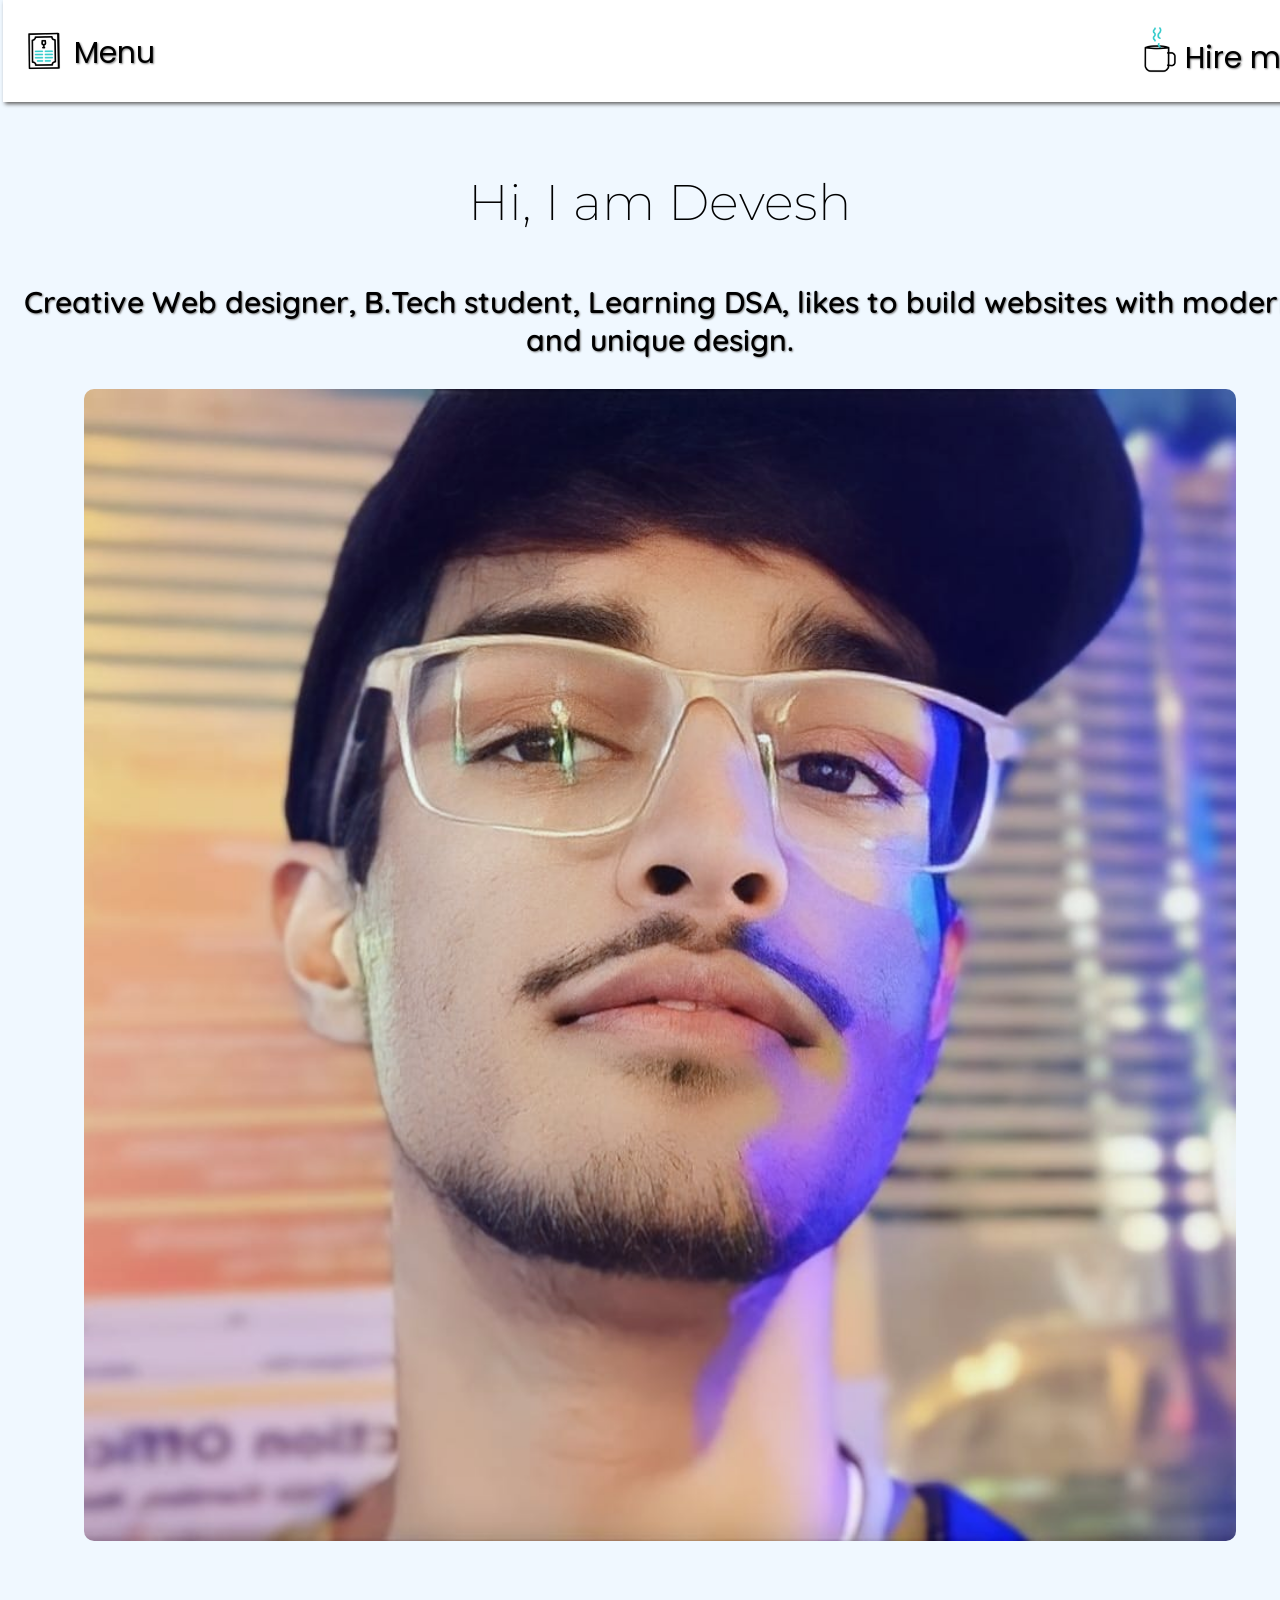
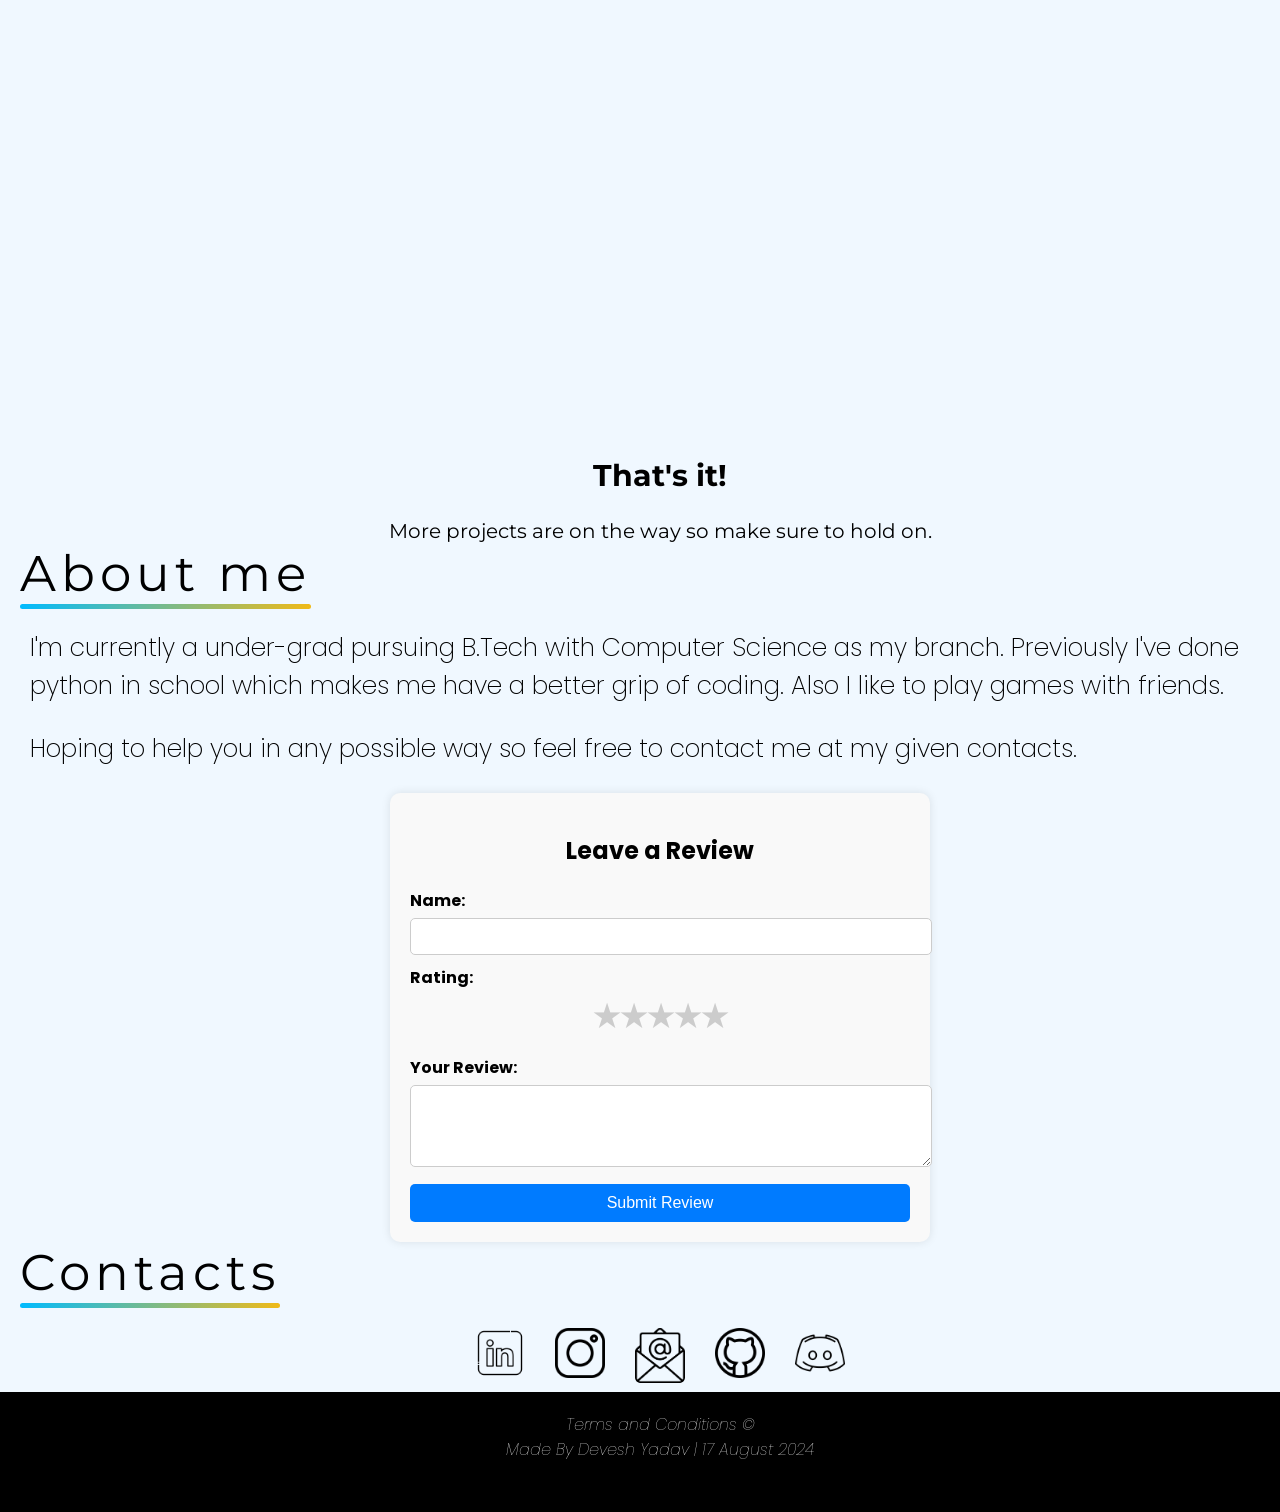
<file: index.html>
<!DOCTYPE html>
<html lang="en">
<head>
    <meta charset="UTF-8">
    <meta name="viewport" content="width=device-width, initial-scale=1.0">
    <title>Devesh Yadav | Portfolio</title>
    <link rel="stylesheet" href="style.css">
</head>
<body>
    
    <nav>
        <img src="images/menu-board_17489643.gif" height="50px">
        <div class="menu-link" onclick="loadsidebar()" href="">Menu</div>
        <img src="images/coffee-cup_6172528.gif" height="50px">
        <a class="hire-link" href="">Hire me</a>
        
    </nav>
    
    <div class="main-content">
        <div class="sidebar1">
            <div class="sidebar">
                <button class="close-button" onclick="closesidebar()">x</button>
                <a href=""><div class="home" id="home">Home</div></a>
                <a href=""><div class="reviews">Reviews</div></a>
                <a href="#contacts"><div class="contacts-sidebar">Contacts</div></a>
                <a href=""><div class="Login">Login</div></a>
            </div>
        </div>
        <div class="middle">
            <div class="information">
                <p>Hi, I am Devesh</p>
                <p>Creative Web designer, B.Tech student, Learning DSA, likes to build websites with modern and unique design.</p>
            </div>
            <div class="picture" onload="appearimage()" onmouseover="blurimage()" onmouseout="normalimage()" >
                <img src="images/myimage.jpg" width="40%" >
                <div class="overlay-text">Click for More Images!</div>
            </div>
        </div>
        <div class="below-middle" onscroll="slideintopage()">
            <h1>Projects</h1>
            <div class="projects" onscroll="appearonpage()">
                <div class="project">
                    <div class="project-icon"><img src="images/earphone_5533475.png" width="100%"></div>
                    <div class="project-title"><a href="https://devesh-yadav10.github.io/Landing_page/" target="_blank">FindMyVibe</a></div>
                    <div class="project-des">Basically a website to find music from all over the world!</div>
                    <button class="open-buttons"><a href="https://devesh-yadav10.github.io/Landing_page/" target="_blank">Click to visit!</a></button>
                </div>
                <div class="project">
                    <div class="project-icon"><img src="images/shorts_5499216.png" width="100%"></div>
                    <div class="project-title"><a href="https://devesh-yadav10.github.io/practice_project2/" target="_blank">Nike Copy</a></div>
                    <div class="project-des">A very basic copy of nike, just a showcase of minimal animations.</div>
                    <button class="open-buttons"><a href="https://devesh-yadav10.github.io/practice_project2/" target="_blank">Click to visit!</a></button>
                </div>
            </div>
        </div>
        <div class="random-text">
            <div class="text-projects"><h2>That's it!</h2></div>
            <div>More projects are on the way so make sure to hold on.</div>
        </div>
        <div class="about" onscroll="rightAppearelement()">
            <div class="about-heading">About me</div>
            <div class="about-main">
                <p>I'm currently a under-grad pursuing B.Tech with Computer Science as my branch. Previously I've done python in school which makes me have a better grip of coding. Also I like to play games with friends.</p>
                <p>Hoping to help you in any possible way so feel free to contact me at my given contacts.</p>
            </div>
        </div>
        <div class="review-section">
            <h2>Leave a Review</h2>
            <form id="review-form">
                <label for="name">Name:</label>
                <input type="text" id="name" name="name" required>
        
                <label for="rating">Rating:</label>
                <div class="rating">
                    <input type="radio" id="star5" name="rating" value="5">
                    <label for="star5" title="5 stars">★</label>
                    <input type="radio" id="star4" name="rating" value="4">
                    <label for="star4" title="4 stars">★</label>
                    <input type="radio" id="star3" name="rating" value="3">
                    <label for="star3" title="3 stars">★</label>
                    <input type="radio" id="star2" name="rating" value="2">
                    <label for="star2" title="2 stars">★</label>
                    <input type="radio" id="star1" name="rating" value="1">
                    <label for="star1" title="1 star">★</label>
                </div>
        
                <label for="review">Your Review:</label>
                <textarea id="review" name="review" rows="4" required></textarea>
        
                <button type="submit">Submit Review</button>
            </form>
        </div>
        
        <div class="contact-box" id="contacts">
            <div class="about-heading">Contacts</div>
                <div class="contacts">
            
                
                    <a href="https://www.linkedin.com/in/devesh-yadav-a51b82290/" target="_blank">
                        <img id="linkedin" onmouseover="changeImageColor('linkedin', '#0077b5')" onmouseout="resetImageColor('linkedin')" src="images/linkedin_3488326.png" width="50px">
                    </a>
                    <a href="https://www.instagram.com/dvsh_yadav/" target="_blank">
                        <img id="instagram" onmouseover="changeImageColor('instagram', '#e1306c')" onmouseout="resetImageColor('instagram')" src="images/instagram_1077042.png" width="50px">
                    </a>
                    <a href="https://mail.google.com/mail/u/2/#inbox?compose=GTvVlcSGLPkQxShWDkjLnSwQVbKtkLvcnTWJxbJXlCxfsNrgWXGpVJdpKkNMbSsgnpzLZSqzJBQzj" target="_blank">
                        <img id="email" onmouseover="changeImageColor('email', 'rgb(255, 230, 0)')" onmouseout="resetImageColor('email')" src="images/email_8952677.png" width="50px">
                    </a>
                    <a href="https://github.com/Devesh-Yadav10" target="_blank">
                        <img id="github" onmouseover="changeImageColor('github', '#333')" onmouseout="resetImageColor('github')" src="images/github_1051377.png" width="50px">
                    </a>
                    <a href="https://discord.gg/BaZ2BWRX" target="_blank">
                        <img id="logo" onmouseover="changeImageColor('logo', '#738adb')" onmouseout="resetImageColor('logo')" src="images/logo_11423407.png" width="50px">
                    </a>
                
            
                </div>
        </div>
    </div>
    <div class="bottom">
        <div class="tnc">Terms and Conditions ©</div>
        <div class="madeby">Made By Devesh Yadav | 17 August 2024</div>
    </div>
    <script src="app.js"></script>
</body>
</html>
</file>
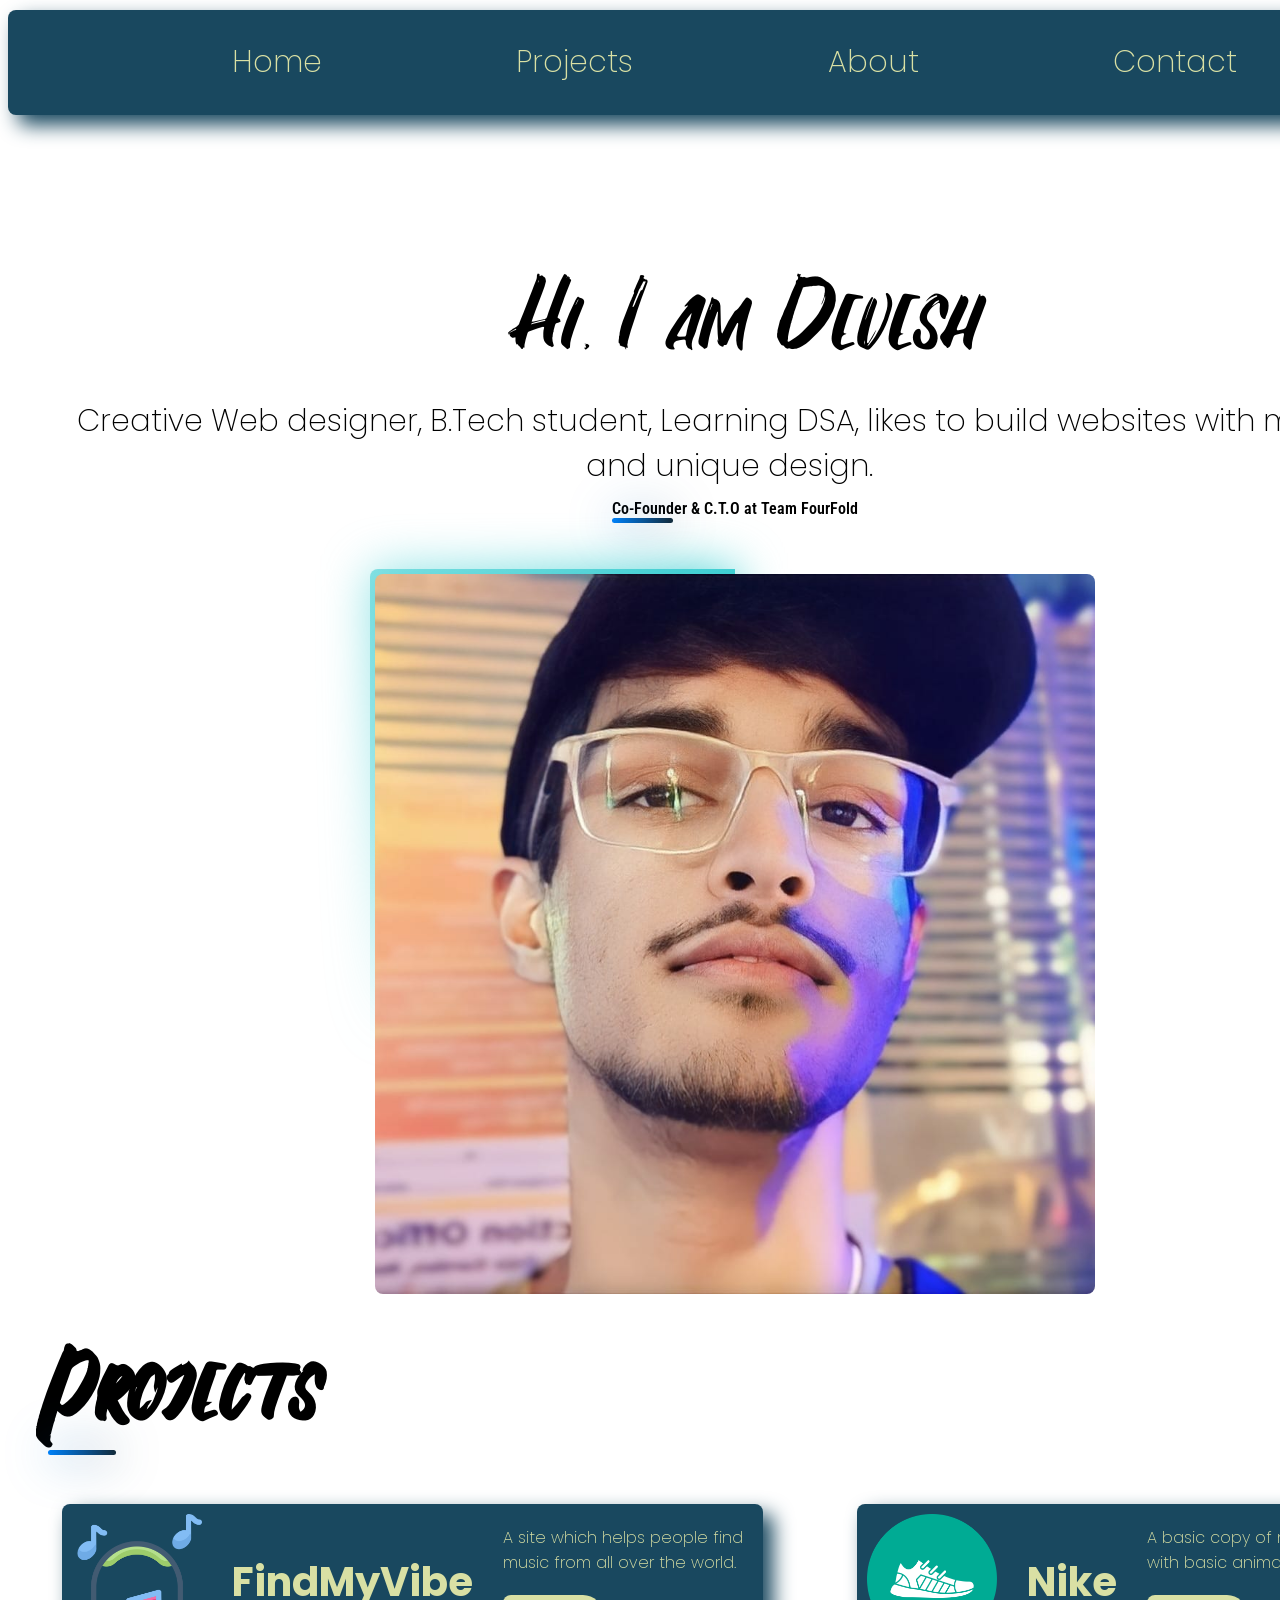
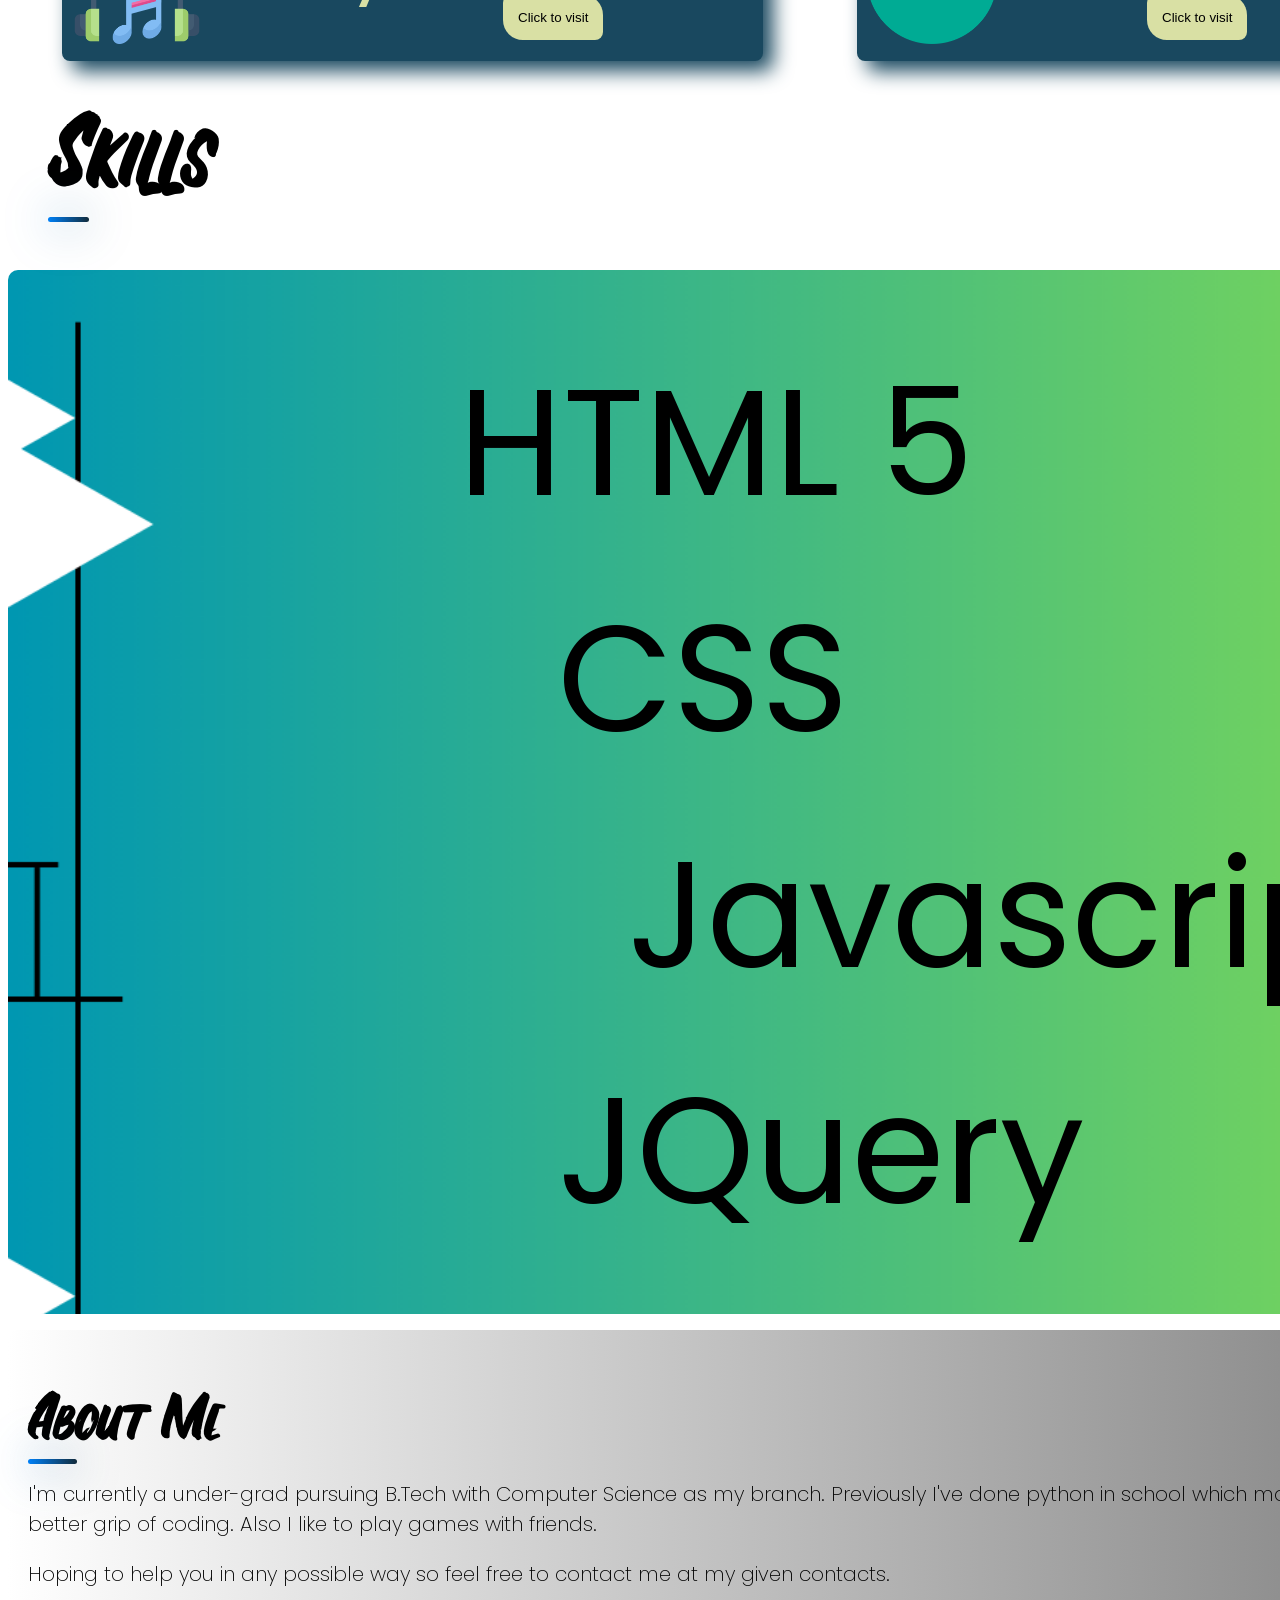
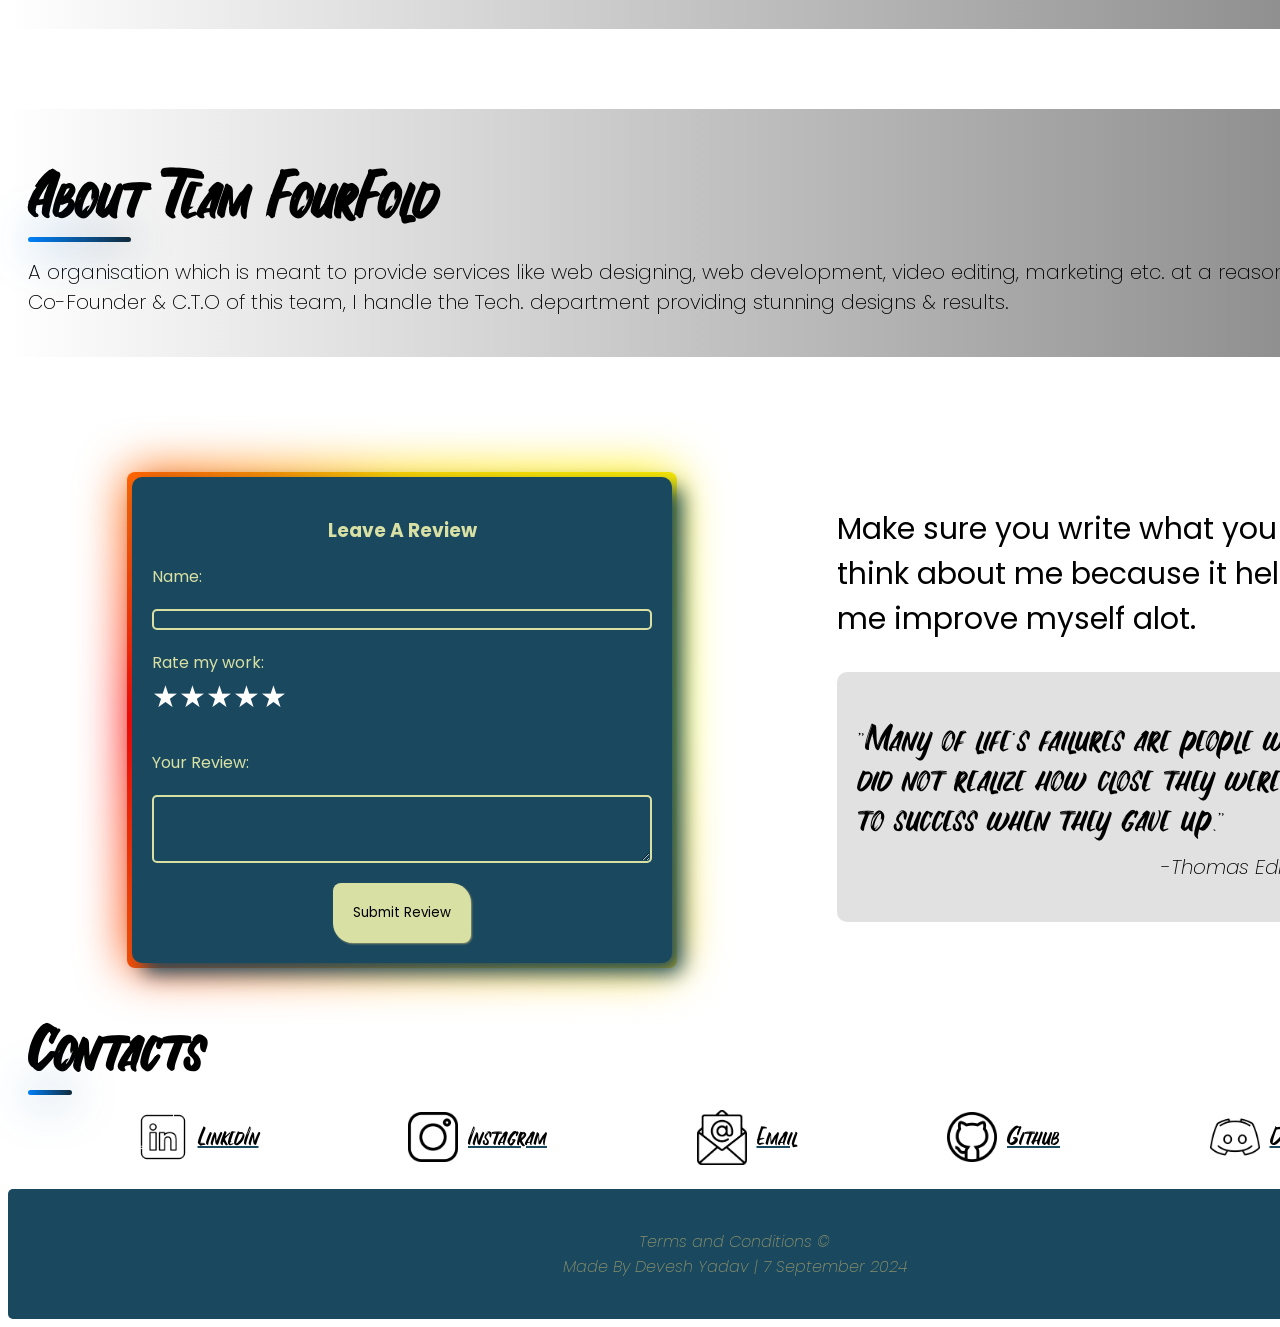
<file: Portfolio/index.html>
<!DOCTYPE html>
<html lang="en">

<head>
    <meta charset="UTF-8">
    <meta name="viewport" content="width=device-width, initial-scale=1.0">
    <title>Document</title>
    <link rel="stylesheet" href="style.css">
    <script src="https://ajax.googleapis.com/ajax/libs/jquery/3.7.1/jquery.min.js"></script>

</head>

<body>
    <div class="main">
        <div class="nav">
            <a href="">Home</a>
            <a href="">Projects</a>
            <a href="">About</a>
            <a href="">Contact</a>
        </div>
        <div class="information">
            <div class="left information">
                <p>Hi, I am Devesh</p>
                <p>Creative Web designer, B.Tech student, Learning DSA, likes to build websites with modern and unique
                    design.</p>
                <p>Co-Founder & C.T.O at Team FourFold</p>
            </div>
            <div class="right information">
                <img src="images/myimage.jpg" alt="" width="100%">
                <div class="hover-text">Click for More Images!</div>
            </div>
        </div>




    </div>
    <h1 class="pro">Projects</h1>
    <div class="projects">
        <div class="project">
            <div class="project-icon"><img src="images/listening_2975766.png" alt=""></div>
            <div class="project-title">FindMyVibe</div>
            <div class="project-des">A site which helps people find music from all over the world. <div
                    class="open-buttons"><button>Click to visit</button></div>
            </div>
        </div>
        <div class="project">
            <div class="project-icon"><img src="images/sneakers_10568739.png" alt=""></div>
            <div class="project-title">Nike</div>
            <div class="project-des">A basic copy of nike website with basic animations.<div class="open-buttons">
                    <button>Click to visit</button>
                </div>
            </div>

        </div>
    </div>
    <div class="skills">
        <h1>Skills</h1>
        <ul>
            <li>HTML 5</li>
            <li>CSS</li>
            <li>Javascript</li>
            <li>JQuery</li>
        </ul>
    </div>
    <div class="about">
        <div class="about-me">
            <h2>About Me</h2>
            <div class="about-me-info">
                <p>I'm currently a under-grad pursuing B.Tech with Computer Science as my branch. Previously I've done
                    python in school which makes me have a better grip of coding. Also I like to play games with
                    friends.</p>
                <p>Hoping to help you in any possible way so feel free to contact me at my given contacts.</p>
            </div>
        </div>
        <div class="about-team">
            <h2>About Team FourFold</h2>
            <p>A organisation which is meant to provide services like web designing, web development, video editing,
                marketing etc. at a reasonable price. As a Co-Founder & C.T.O of this team, I handle the Tech.
                department providing stunning designs & results.</p>
        </div>
    </div>
    <div class="review-section">
        <div class="review-box">
            <h3>Leave A Review</h3>
            <form id="reviw-form">
                <label for="name">Name:</label>
                <input type="text" id="name" name="name" required>
                <div class="star-rating">
                    <label for="rating">Rate my work:</label>
                    <div class="rating">
                        <input type="radio" id="star5" name="rating" value="5">
                        <label for="star5" title="5 stars">★</label>
                        <input type="radio" id="star4" name="rating" value="4">
                        <label for="star4" title="4 stars">★</label>
                        <input type="radio" id="star3" name="rating" value="3">
                        <label for="star3" title="3 stars">★</label>
                        <input type="radio" id="star2" name="rating" value="2">
                        <label for="star2" title="2 stars">★</label>
                        <input type="radio" id="star1" name="rating" value="1">
                        <label for="star1" title="1 star">★</label>
                    </div>
                </div>
                <label for="review">Your Review:</label>
                <textarea name="review" id="review" rows="4" required></textarea>
                <button type="submit">Submit Review</button>
            </form>
        </div>
        <div class="review-extra">
            <p>Make sure you write what you think about me because it helps me improve myself alot.</p>
            <div class="quote">
                <p>“Many of life's failures are people who did not realize how close they were to success when they gave
                    up.”</p>
                <p>-Thomas Edison</p>
            </div>
        </div>
    </div>

    <h5>Contacts</h5>
    <div class="contacts">

        <div class="contacts-image">
            <a href="https://www.linkedin.com/in/devesh-yadav-a51b82290/" target="_blank">
                <img id="0077b5" src="images/linkedin_3488326.png" width="50px">
                
            </a>
            <div class="contacts-text">LinkedIn</div>
        </div>
        <div class="contacts-image">
            <a href="https://www.instagram.com/dvsh_yadav/" target="_blank">
                <img  id="e1306c" src="images/instagram_1077042.png" width="50px">
                
            </a>
            <div class="contacts-text">Instagram</div>
        </div>
        <div class="contacts-image">
            <a href="https://mail.google.com/mail/u/2/#inbox?compose=GTvVlcSGLPkQxShWDkjLnSwQVbKtkLvcnTWJxbJXlCxfsNrgWXGpVJdpKkNMbSsgnpzLZSqzJBQzj"
            target="_blank">
            <img  id="EBEB00" src="images/email_8952677.png" width="50px">
            
        </a>
        <div class="contacts-text">Email</div>
        </div>
        <div class="contacts-image">
            <a href="https://github.com/Devesh-Yadav10" target="_blank">
                <img  id="333" src="images/github_1051377.png" width="50px">
                
            </a>
            <div class="contacts-text">Github</div>
        </div>
        <div class="contacts-image">
            <a href="https://discord.gg/BaZ2BWRX" target="_blank">
                <img  id="738adb" src="images/logo_11423407.png" width="50px">
                
            </a>
            <div class="contacts-text">Discord</div>
        </div>
    </div>
    <div class="bottom">
        <div class="tnc">Terms and Conditions ©</div>
        <div class="madeby">Made By Devesh Yadav | 7 September 2024</div>
    </div>
        
    



    <script src="app.js"></script>
</body>

</html>
</file>
<file: style.css>
@import url('https://fonts.googleapis.com/css2?family=Poppins:ital,wght@0,100;0,200;0,300;0,400;0,500;0,600;0,700;0,800;0,900;1,100;1,200;1,300;1,400;1,500;1,600;1,700;1,800;1,900&display=swap');
@import url('https://fonts.googleapis.com/css2?family=Montserrat:ital,wght@0,100..900;1,100..900&family=Poppins:ital,wght@0,100;0,200;0,300;0,400;0,500;0,600;0,700;0,800;0,900;1,100;1,200;1,300;1,400;1,500;1,600;1,700;1,800;1,900&display=swap');
@import url('https://fonts.googleapis.com/css2?family=Quicksand:wght@300..700&display=swap');
@import url('https://fonts.googleapis.com/css2?family=Quicksand:wght@300..700&family=Roboto+Mono:ital,wght@0,100..700;1,100..700&display=swap');
@font-face {
    font-family: 'Nike';
    src: url('font/Nike') format('truetype');
    font-weight: normal;
    font-style: normal;
}
body{
    margin: 0;
    background-color: aliceblue;
    position: relative;
    padding: 0;
}

nav{
    display: flex;
    padding: 16px;
    align-items: center;
    height: 70px;
    overflow: visible;
    text-shadow: 1px 1px 2px gray;
    background-color: white;
    mix-blend-mode: normal;
    z-index: 100000000;
    position: sticky;
    box-shadow: 2px 2px 4px rgb(95, 94, 94);
    top: 0;
}
.menu-link{
    margin-right: auto;
    margin-top: 4px;
    margin-left: 5px;
}
nav a,
.menu-link{
    text-decoration: none;
    color: black;
    font-size: 30px;
    font-family: Poppins;
}
.hire-link{
    margin-top: 15px;
    margin-left: 5px;
}
.middle .information p:nth-child(1) {
    margin-left: 10px;
    
    width: fit-content;
    font-size: 70px;
    font-family: Montserrat;
    font-weight: 200;
    position: relative;
    &::before{
        content: '';
        position: absolute;
        bottom: -5px;
        left: 0;
        height: 3px;
        width: 0%;
        background: linear-gradient(to right, rgb(0, 187, 255), rgb(240, 186, 24));
        transition: 1s ease-in-out;
        
    }
    &:hover{
        &::before{
            width: 100%;
        }
    }
}
.middle .information p:nth-child(2){
    margin-left: 10px;
    width: 100%;
    font-weight: 600;
    font-size: 40px;
    text-shadow: 1px 1px 2px gray;
    font-family: 'Quicksand';
    
}
.information{
    width: 40%;
}
.middle{
    display: flex;
    justify-content: space-between;
    padding-left: 30px;
    align-items: center;
    padding-right: 30px;
    margin-top: 20px;
}
.picture{
    width: 40%;
    transition: 0.5s ease-in-out;
    position: relative;
}
.picture img{
    width: 100%;
    mix-blend-mode: multiply;
    border-radius: 10px;
    transition: 0.5s ease-in-out;
    display: block;/*have to change to block*/
    
    
}
.overlay-text{
    position: absolute;
    top: 50%;
    left: 50%;
    translate: -50% -50%;
    color: black;
    font-size: 24px;
    font-weight: 300;
    font-family: Poppins;
    opacity: 0; /* Hidden by default */
    transition: 0.5s ease-in-out;
    pointer-events: none; /* Ensure it doesn't interfere with hover */
    z-index: 1;
}
.picture:hover img{
    opacity: 0.5;
}
.picture:hover .overlay-text{
    opacity: 1;
}
.projects{
    opacity: 0;
    display: flex;
    flex-wrap: wrap;
    align-items: center;
    justify-content: space-evenly;
    flex-shrink: 1;
}
.project{
    padding: 15px;
    width: 200px;
    height: 370px;
    display: flex;
    flex-direction: column;
    border: 2px solid black;
    border-radius: 10px;
    transition: 0.5s ease-in-out;
    align-items: center;
    &:hover{
        transform: scale(1.2);
    }
}
.project-des, .project-title{
    text-align: center;
    margin-top: 20px;
}
.project-title{
    font-size: 20px;
    font-family: Poppins;
    font-weight: 600;
}
.below-middle{
    overflow: visible;
}
h1{
    opacity: 0;
    letter-spacing: 5px;
    font-size: 50px;
    font-family: Montserrat;
    width: fit-content;
    position: relative;
    font-weight: 200;
    margin-left: 40px;
    &::before{
        content: '';
        position: absolute;
        bottom: -5px;
        left: 0;
        height: 3px;
        width: 0%;
        background: linear-gradient(to right, rgb(0, 187, 255), rgb(240, 186, 24));
        transition: 1s ease-in-out;
        
    }
    &:hover{
        &::before{
            width: 100%;
        }
    }
}
.projects a{
    margin: 0;
    padding: 0;
}
.open-buttons{
    letter-spacing: 2px;
    background: none;
    padding-left: 10px;
    padding-right: 10px;
    padding-top: 5px;
    padding-bottom: 5px;
    color: black;
    border: 2px solid rgb(0, 221, 255);
    border-radius: 10px;
    margin-top: 10px;
    margin-bottom: 10px;
}
a{text-decoration: none;
color: black;}
.random-text{
    text-align: center;
    font-family: Montserrat;
    position: relative;
    &::before{
        content: '';
        position: absolute;
        bottom: -5px;
        left: 0;
        height: 3px;
        width: 0%;
        background: linear-gradient(to right, rgb(0, 187, 255), rgb(240, 186, 24));
        transition: 1s ease-in-out;
        
    }
    &:hover{
        &::before{
            width: 100%;
        }
    }
}
.random-text .text-projects h2{
    font-size: 30px;
    
}
.random-text div:nth-child(2){
    font-size: 20px;
}
.about-heading{
    font-size: 70px;
    font-family: Montserrat;
    letter-spacing: 5px;
    margin-left: 10px;
    width: fit-content;
    position: relative;
    &::before{
        content: '';
        position: absolute;
        bottom: -5px;
        left: 0;
        height: 5px;
        border-radius: 5px;
        width: 100%;
        background: linear-gradient(to right, rgb(0, 187, 255), rgb(240, 186, 24));
        transition: 1s ease-in-out;
        
    }
    
}
.about .about-heading,
.about-main{
    opacity: 0;
}

.about-main{
    font-size: 25px;
    font-weight: 200;
    font-family: Poppins;
    margin-left: 10px;
}
.contacts {
    display: flex;
    justify-content: center;
    gap: 20px;
    margin-top: 20px;
}

.contacts img{
    transition: 0.3s ease-in-out;
    padding: 5px;
    border-radius: 10px;
}
.information p:nth-child(1),
.information p:nth-child(2){
    transform: translateY(50px);
    opacity: 0;
    filter: blur(10px);
    animation: showContent .5s linear 1 forwards;
}
@keyframes showContent {
    0%{

    }
    45%{
        transform: translateY(-20px);
        opacity: 0.75;
        filter: blur(2px);
    }
    100%{
        transform: translateY(0px);
        opacity: 1;
        filter: blur(0);
    }
}
.middle .information p:nth-child(1){
    animation-delay: 0.8s;
}
.information p:nth-child(2){
    animation-delay: 1s;
}
.bottom{
    
    overflow-x: hidden;
    color: white;
    background-color: black;
    height: 80px;
    text-align: center;
    padding: 20px;
    
}
.bottom .tnc,
.bottom .madeby{
    font-family: Poppins;
    font-weight: 100;
    font-style: italic;
}
.sidebar1{
    position: fixed;
    top: 0;
    left: 0;
    width: 20%;
    transform: translateX(-130%);
    z-index: 100000000000000000000000000;

}
.sidebar{
    
    font-size: 30px;
    font-family: Poppins;
    text-shadow: 1px 1px 2px gray;
    background-color: white;
    
    
    display: flex;
    flex-direction: column;
    gap: 30px;
    width: 100%;
    height: 100vh;
    padding: 40px;
    box-shadow: 4px 4px 8px gray;
}
.sidebar .close-button{
    margin-left: auto;
    background: none;
    font-size: 30px;
    font-family: Poppins;
    border: none;
}
.review-section {
    max-width: 500px;
    margin: 0 auto;
    padding: 20px;
    font-family: Poppins;
    background-color: #f9f9f9;
    border-radius: 10px;
    box-shadow: 0 0 10px rgba(0, 0, 0, 0.1);
}

.review-section h2 {
    text-align: center;
}

.review-section label {
    display: block;
    margin-bottom: 5px;
    font-weight: bold;
}

.review-section input[type="text"],
.review-section textarea {
    width: 100%;
    padding: 10px;
    margin-bottom: 10px;
    border: 1px solid #ccc;
    border-radius: 5px;
}

.rating {
    display: flex;
    flex-direction: row-reverse;
    justify-content: center;
    margin-bottom: 10px;
}

.rating input[type="radio"] {
    display: none;
}

.rating label {
    font-size: 30px;
    color: #ccc;
    cursor: pointer;
}

.rating input[type="radio"]:checked ~ label {
    color: #f90;
}

.rating label:hover,
.rating label:hover ~ label {
    color: #fc0;
}

.review-section button {
    width: 100%;
    padding: 10px;
    background-color: #007BFF;
    color: white;
    border: none;
    border-radius: 5px;
    cursor: pointer;
    font-size: 16px;
}

.review-section button:hover {
    background-color: #0056b3;
}





@media(max-width:1420px) {
    nav, .bottom{
        width: 100%;
    }
    .middle .information p:nth-child(1),
    .middle .information p:nth-child(2){
        margin-left: 0px;
    }
    nav{
        margin-left:3px;

    }
    .sidebar1{
        position: fixed;
        height: fit-content;
        transform: translateX(-150%);
        width: fit-content;
    }
    .sidebar{
        height: 100000px;
    }
    .main-content{
        width: 100%;
    }
    .middle{
        padding-left: 0px;
        padding-right: 0px;
    }
    .information{
        width: 100%;
    }
    .main-content{
        padding-left: 20px;
    }
    .middle .information p:nth-child(1) {
        font-size: 50px;
        width: 100%;
        text-align: center;
        &::before{
            height: 0px;
            border-radius: 10px;
            width: fit-content;
            z-index: -1;
            
        }
        &:hover{
            &::before{
                height: 100%;
            }
        }
    }
    .middle .information p:nth-child(2){
        font-size: 30px;
        width: 100%;
        text-align: center;
        position: relative;
        
        &::before{
            content: '';
            position: absolute;
            border-radius: 10px;
            top: -10px;
            left: 0;
            height: 0px;
            width: 100%;
            z-index: -1;
            background: linear-gradient(to right, rgb(0, 187, 255), rgb(240, 186, 24));
            transition: 1s ease-in-out;
        }
        &:hover{
            &::before{
                height: 110%;
            }
        }
    }
    .middle{
        display: flex;
        flex-direction: column;
        justify-content: center;
        align-items: center;
    }
    .picture{
        width: 90%;
    }
    .below-middle h1,
    .about .about-heading{
        margin-left: 0px;
    }
    .about-heading{
        font-size: 50px;
        margin-left: 0px;
        width: fit-content;
    }
    .project{
        width: 130px;
        height: fit-content;
        transition: 0.3s ease-in-out;
        &:hover{
            transform: scale(1.1);
        }
    }
    .project-title a{
        font-size: 25px;
    }
    .project-des{
        font-size: 15px;
    }
}
</file>
<file: Portfolio/style.css>
@import url('https://fonts.googleapis.com/css2?family=Poppins:ital,wght@0,100;0,200;0,300;0,400;0,500;0,600;0,700;0,800;0,900;1,100;1,200;1,300;1,400;1,500;1,600;1,700;1,800;1,900&display=swap');
@font-face {
    font-family: 'Roboto';
    src: url(font/RobotoCondensed-VariableFont_wght.ttf) format('truetype');
}@font-face {
    font-family: 'Fontania';
    src: url(font/Fontania.otf) format('opentype');
}
.main{
    
}
body{
    background-color: #ffffff;
    padding-bottom: 0px;
}

.nav{
    position: sticky;
    top: 10px;
    background-color: #19485F;
    padding: 30px;
    display: flex;
    z-index: 5;
    align-items: center;
    border-radius: 8px;
    justify-content: space-evenly;
    box-shadow: 10px 10px 20px #19485F;
}
.nav a{
    font-size: 30px;
    font-weight: 200;
    text-decoration: none;
    color: #D9E0A4;
    font-family: Poppins;
} 
.right img{
    object-fit: cover;
    height: 80vh;
    border-radius: 8px;
    transition: 0.4s ease-in-out;
    position: relative;
    &:hover{
        filter: blur(20px);
        
    }
}
.right img:hover .hover-text{
    opacity: 1;
}
.hover-text{
    position: absolute;
    top: 50%;
    left: 50%;
    font-family: Poppins;
    pointer-events: none;
    opacity: 0;
    font-size: 30px;
    translate: -50% -50%;
    z-index: 1;
    transition: 0.4s ease-in-out;
}
.text-popup{
    display: block;
}
.right.paused::before,
.right.paused::after {
    animation-play-state: paused;
    opacity: 0;
    transition: opacity 0.3s ease-in-out;
}

.right{
    border-radius: 10px;
    position: relative;
    &::before,&::after{
        position: absolute;
        border-radius: 8px;
        content: '';
        left: -5px;
        bottom: -5px;
        width: 100%;
        height: 100%;
        z-index: -1;
        padding: 5px;
        background: conic-gradient( from var(--angle),transparent 70%, rgb(63, 207, 210));
        animation: rotateBorder 3s linear infinite ;
    }
    &::after{
        filter: blur(1.5rem);
    }
}
@keyframes rotateBorder {
    from{
        --angle:0deg;
    }
    to{
        --angle:360deg;
    }
}
@property --angle{
    syntax: "<angle>";
    initial-value: 0deg;
    inherits: false;
}
.left{
    display: flex;
    flex-direction: column;
    justify-content: center;
    
}
.left p:nth-child(1){
    font-family: Fontania;
    font-size: 80px;
    margin-left: 20px;
    margin-bottom: 20px;
    width: max-content;
    position: relative;
    &::before,&::after{
        position: absolute;
        bottom: -10px;
        content: '';
        left: -10px;
        width: 0%;
        height: 5px;
        border-radius: 8px;
        background: linear-gradient(to right, black,aqua);
        transition: 0.5s ease-in-out;

    }
    &:hover{
        &::before,&::after{
            width: 105%;
        }
    }
    &::after{
        filter: blur(1.5rem);
    }
    
}
.left p:nth-child(2){
    font-family: Poppins;
    font-size: 30px;
    padding-left: 40px;
    padding-right: 50px;
    margin-top: 0px;
    font-weight: 200;
    margin-bottom: 10px;
}
.left p:nth-child(3){
    font-family: 'Roboto', sans-serif;
    margin-top: 0px;
    width: max-content;
    font-weight: 600;
    margin-left: 40px;
    position: relative;
    &::before,&::after{
        content: '';
        position: absolute;
        bottom: -5px;
        right: 75%;
        border-radius: 8px;
        width: 25%;
        height: 5px;
        background: linear-gradient(to right, rgb(0, 130, 251), rgb(18, 42, 57) );
        animation: Rununderline 1.5s 0s infinite linear;

    }
    &::after{
        filter: blur(1.5rem);
    }
}
@keyframes Rununderline {
    0%{
        opacity: 0;
        right: 75%;
    }
    15%{
        opacity: 0.1;
        right: 65%;
    }
    50% {
        opacity: 1;
    }
    80%{
        opacity: 0.2;
        right: 20%;
    }
    90%{
        right: 10%;
        opacity: 0.1;
    }
    100%{
        right: 0%;
        opacity: 0;
    }
}
h1.pro{ 
    margin-top: 50px;
    font-family: Fontania;
    margin-left: 40px;
    font-size: 80px;
    width: max-content;
    position: relative;
    &::before,&::after{
        content: '';
        position: absolute;
        bottom: -5px;
        right: 75%;
        border-radius: 8px;
        width: 25%;
        height: 5px;
        background: linear-gradient(to right, rgb(0, 130, 251), rgb(18, 42, 57) );
        animation: Rununderline 1.5s 0s infinite linear;

    }
    &::after{
        filter: blur(1.5rem);
    }
    animation: autoshow both;
    animation-timeline: view(50% 20%);
}
h1{
    margin-top: 50px;
    font-family: Fontania;
    margin-left: 40px;
    font-size: 80px;
    width: max-content;
    position: relative;
    animation: autoshowleft both;
    animation-timeline: view(50% 10%);
    &::before,&::after{
        content: '';
        position: absolute;
        bottom: -5px;
        right: 75%;
        border-radius: 8px;
        width: 25%;
        height: 5px;
        background: linear-gradient(to right, rgb(0, 130, 251), rgb(18, 42, 57) );
        animation: Rununderline 1.5s 1s infinite linear;
        
    }
    &::after{
        filter: blur(1.5rem);
    }
}
@keyframes autoshowleft {
    from{
        opacity: 0;
        filter: blur(1.5rem);
    }
    to{
        opacity: 1;
        filter: blur(0);
    }
}
.projects{
    display: flex;
    flex-wrap: wrap;
    gap: 40px;
    justify-content: space-evenly;
}
.project-title{
    font-size: 40px;
    font-weight: 700;
}
.project{
    font-family: Poppins;
    color: #D9E0A4;
    box-shadow: 10px 10px 20px #19485F;
    display: flex;
    padding: 10px;
    animation: autoshow both;
    animation-timeline: view(70% 20%);
    gap: 30px;
    align-items: center;
    background-color: #19485F;
    position: relative;
    border-radius: 8px;  
}
@keyframes autoshow {
    from{
        filter: blur(1.5rem);
        opacity: 0;
        transform: translateY(200px) scale(0.3);
    }
    to{
        filter: blur(0);
        opacity: 1;
        transform: translateY(0) scale(1);
    }
}
.project.paused::after,
.project.paused::before{
    animation-play-state: paused;
    opacity: 0;
}
.project-des{
    width: 250px;
    font-weight: 200;
}
.project-icon img{
    width: 130px;
    
}
.project-des button{
    background-color: #D9E0A4;
    border: none;
    margin-top: 20px;
    padding: 15px;
    border-radius: 8px 20px 8px 20px;
}

ul{
    border-radius: 10px;
    background-repeat: no-repeat;
    background-size: cover;
    background-image: url(images/Untitled\ design\ \(1\).png);
    padding: 50px;
}
li{
    list-style: none;
    font-family: Poppins;
    font-size: 150px;
    margin-top: 10px;
    position: relative;
    width: max-content;
    animation: autoblur both;
    animation-timeline: view();
}
@keyframes autoblur {
    0%{
        filter: blur(40px);
    }
    45%,55%{
        filter: blur(0);
    }
    100%{
        filter: blur(40px);
    }
}
ul li:nth-child(1){
    margin-left: 400px;
}
ul li:nth-child(2){
    margin-left: 500px;
}
ul li:nth-child(3){
    margin-left: 570px;
}
ul li:nth-child(4){
    margin-left: 500px;
}
.about{
    position: relative;
    animation: showfromleft 1s both;
    animation-timeline: view(90% 0%);
}


@keyframes showfromleft {
    from{
        
        opacity: 0;
        filter: blur(1.5rem);
    }
    to{
        
        filter: blur(0);
        opacity: 1;
    }
}
.about-me h2, .about-team h2{
    font-family: Fontania;
    font-size: 50px;
    margin-bottom: 0px;
    width: max-content;
    position: relative;
    &::before,&::after{
        content: '';
        position: absolute;
        bottom: -5px;
        right: 75%;
        border-radius: 8px;
        width: 25%;
        height: 5px;
        background: linear-gradient(to right, rgb(0, 130, 251), rgb(18, 42, 57) );
        animation: Rununderline 1.5s 1s infinite linear;
        
    }
    &::after{
        filter: blur(1.5rem);
    }
}
.about-me, .about-team{
    margin-bottom: 80px;
    background: linear-gradient(to right, #ffffff,gray);
    padding: 20px;
    border-radius: 10px;
}
.about-me p,
.about-team p{
    font-size: 20px;
    font-family: Poppins;
    font-weight: 200;
}
.review-box{
    width: 500px;
    margin: 40px ;
    padding: 20px;
    color: #D9E0A4;
    font-family: Poppins;
    background-color: #19485F;
    border-radius: 10px;
    box-shadow: 10px 10px 20px #19485F;
    border-radius: 10px;
    position: relative;
    &::before,&::after{
        position: absolute;
        border-radius: 8px;
        content: '';
        left: -5px;
        bottom: -5px;
        width: 100%;
        height: 100%;
        z-index: -1;
        padding: 5px;
        background: conic-gradient( from var(--angle),gold,yellow,orange,red,gold);
        animation: rotateBorder 3s linear infinite ;
    }
    &::after{
        filter: blur(1.5rem);
    }

}
.review-box h3{
    text-align: center;
}
.review-box form{
    display: flex;
    flex-direction: column;
    gap: 20px;
}
.review-box input,
.review-box textarea{
    border-radius: 5px;
    background: none;
    border: 2px solid #D9E0A4;
}
.rating {
    display: flex;
    flex-direction: row-reverse;
    justify-content: center;
    margin-bottom: 10px;
}
.rating input[type="radio"] {
    display: none;
}
.rating label{
    color: white;
    font-size: 30px;
    
}
.rating input[type="radio"]:checked ~ label {
    color: gold;
}
.rating label:hover ~label {
    color: #D9E0A4;
}
.star-rating{
    display: flex;
    flex-direction: column;
    align-items: start;
}
.review-box button{
    width: max-content;
    margin-left: auto;
    margin-right: auto;
    padding: 20px;
    background-color: #D9E0A4;
    border: none;
    border-radius: 8px 20px 8px 20px;
    box-shadow: 1px 1px 2px #8b906a;
    font-family: Poppins;
}
.review-section{
    display: flex;
    justify-content: space-evenly;
}
.review-extra{
    padding: 40px;
    display: flex;
    flex-direction: column;

    width: 500px;
    font-size: 30px;
}
.review-extra p:nth-child(1){
    font-family: Poppins;
    font-weight: 400;
}
.quote{
    background-color: rgb(226, 225, 225);
    padding: 20px;
    border-radius: 10px;
}
.quote p:nth-child(1){
    font-family: Fontania;
    margin-bottom: 0px;
    
}
.quote p:nth-child(2){
    text-align: right;
    margin-top: 10px;
    font-family: Poppins;
    font-weight: 200;
    font-size: 20px;
    font-style: italic;
}
h5{
    margin: 20px;
    width: max-content;
    position: relative;
    font-family: Fontania;
    font-size: 50px;
    &::before,&::after{
        content: '';
        position: absolute;
        bottom: -5px;
        right: 75%;
        border-radius: 8px;
        width: 25%;
        height: 5px;
        background: linear-gradient(to right, rgb(0, 130, 251), rgb(18, 42, 57) );
        animation: Rununderline 1.5s 0s infinite linear;

    }
    &::after{
        filter: blur(1.5rem);
    }
}
.contacts{
    display: flex;
    
    gap: 20px;
    justify-content: space-evenly;
    
}
.contacts-image{
    transition: 0.3s ease-in-out;
    display: flex;
    align-items: center;
    gap: 10px;
}
.contacts-text{
    font-family: Fontania;
    font-size: 20px;
    text-decoration: underline #19485F;
}
.bottom{
    background-color: #19485F;
        padding: 40px;
        margin-top: 20px;
    border-radius: 5px;
}
.bottom .tnc,
.bottom .madeby{
    color: #8b906a;
    font-family: Poppins;
    font-weight: 200;
    text-align: center;
    font-style: italic;
}
.information{
    margin-top: 40px;
    display: flex;
    justify-content: space-evenly;
}
.left.information{
    width: 50%;
}
@media(max-width:1412px){
    nav a{
        font-size: 30px;
    }
    .left.information{
        width: 100%;
        text-align: center;
    }
    .left.information p:nth-child(3){
        margin-left: 0px;
    }
    .right.information{
        max-width: max-content;
    }
    .information{
        display: flex;
        flex-direction: column;
        align-items: center;
    }
    body{
        width: min-content;
    }
}
</file>
